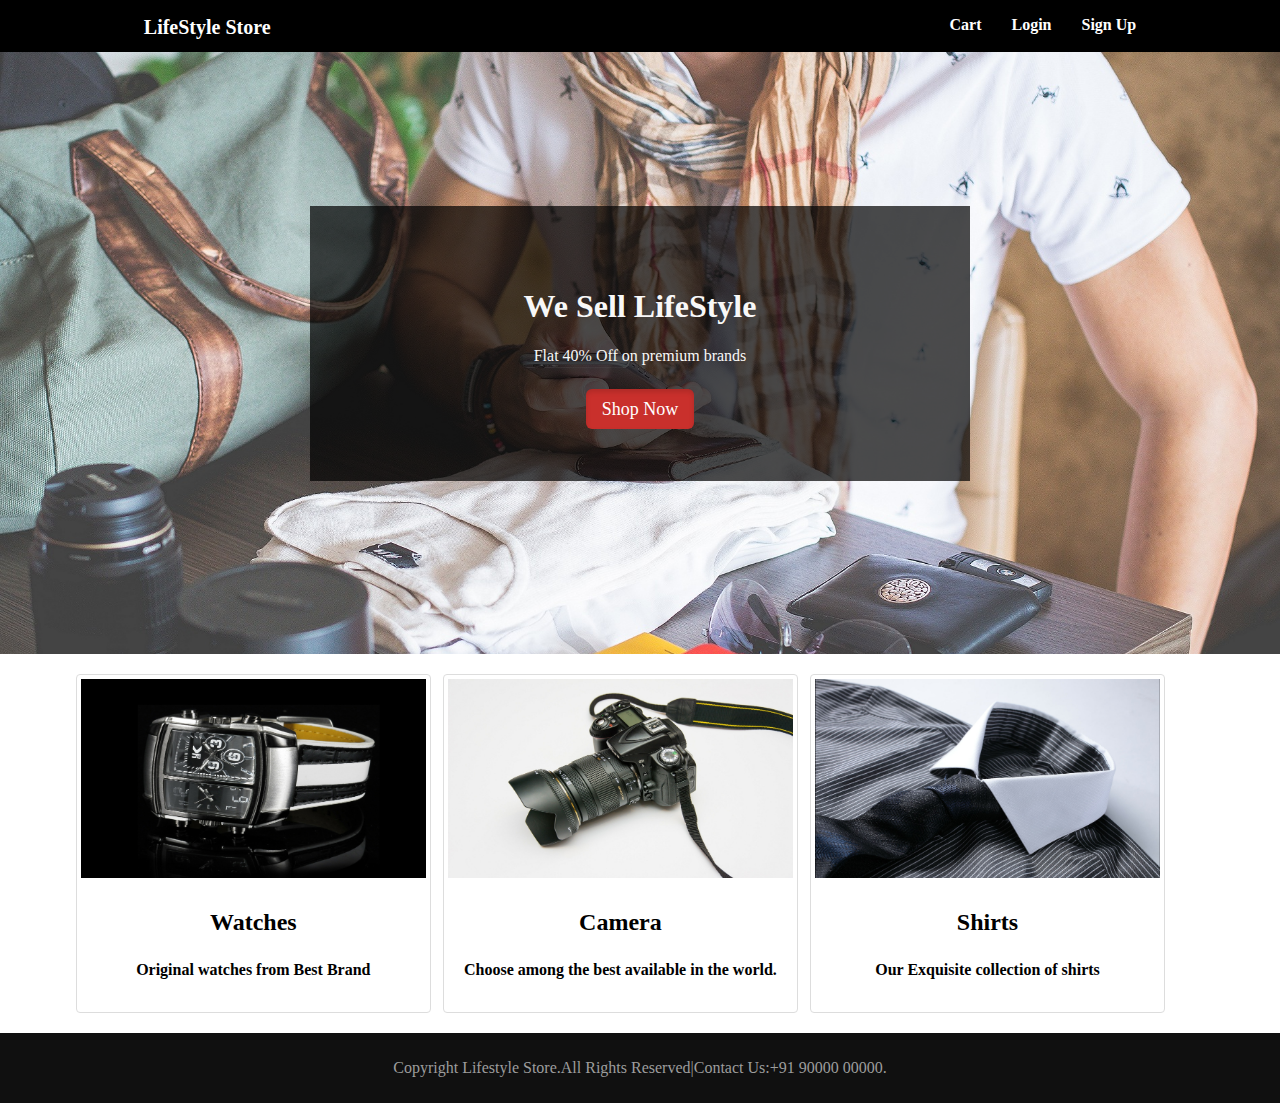
<file: First_project/index.html>
<!DOCTYPE html>
<!--
To change this license header, choose License Headers in Project Properties.
To change this template file, choose Tools | Templates
and open the template in the editor.
-->
<html>
    <head>
        <title>LifeStyle Store</title>
        <link href="style.css" rel="stylesheet" type="text/css">
    </head>
    <body>
        <div class="navbar navbar-inverse navbar-fixedtop">
        <div class="header">
            <div class="inner-header">
                <div class="logo"> <a href="index.html">LifeStyle Store</a></div>
                <div class="header-link"><a href="signup.html"><span class="glyphicon glyphicon-user">Sign Up</span></a></div>
                <div class="header-link"> <a href="Login page.html"><span class="glyphicon glyphicon-log-in">Login</span></a></div>
                <div class="header-link"> <a href="cart.html"><span class="glyphicon glyphicon-shopping-cart">Cart</span></a></div>
            </div>
        </div>
    </div>
        <div class="content">
            <div class="banner-image">
                <div class="inner-banner-image">
                    <center>
                    <div class="banner-content">
                        <h1>We Sell LifeStyle</h1>
                        <p>Flat 40% Off on premium brands</p>
                        <br>
                        <a href="products.html" class="button">Shop Now</a>
                    </div>
                    </center>
                </div>
            </div>
        </div>
        <div class="container">
            <div class="class-items">                  
                <a href="" >                         
                    <img src="img/watch.jpg" alt="Watches" class="thumbnail" >                         
                    <div class="caption">                             
                        <h2>Watches</h2>                             
                        <p>Original watches from Best Brand</p>                         
                    </div>                     
                </a> 
            </div>
            <div class="class-items">                  
                            <a href="" >                         
                                <img src="img/camera.jpg" alt="Camera" class="thumbnail" >                         
                                <div class="caption">                             
                                    <h2>Camera</h2>                             
                                    <p>Choose among the best available in the world.</p>                         
                                </div>                     
                            </a>
            </div>
            <div class="class-items">                  
                            <a href="" >                         
                                <img src="img/shirt.jpg" alt="Shirts" class="thumbnail" >                         
                                <div class="caption">                             
                                    <h2>Shirts</h2>                             
                                    <p>Our Exquisite collection of shirts</p>                         
                                </div>                     
                            </a>
            </div>
        </div>
        <footer>
            <div class="container">
                
                    <p>Copyright Lifestyle Store.All Rights Reserved|Contact Us:+91 90000 00000.</p>
                
            </div>
        </footer>
    </body>
</html>
</file>
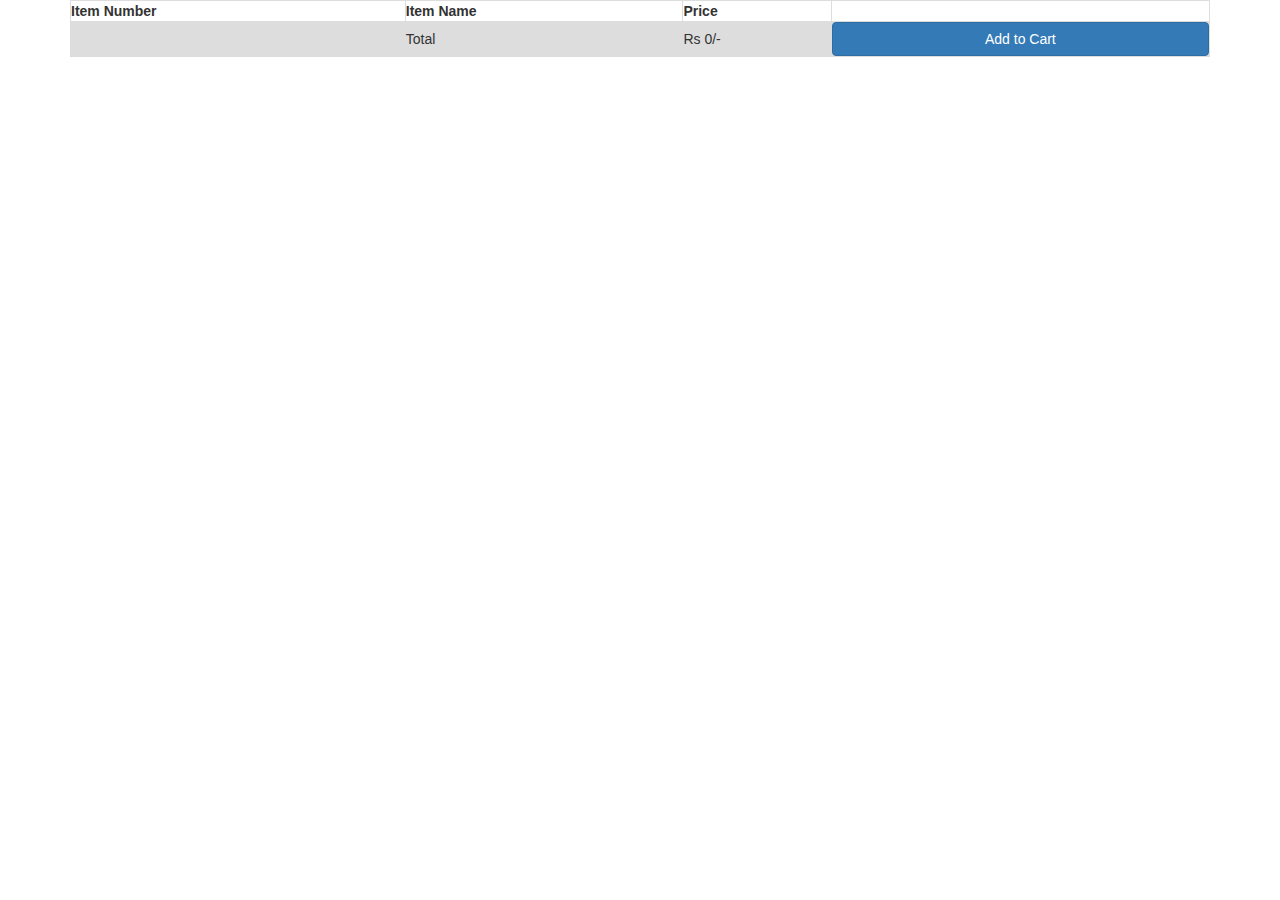
<file: First_project/cart.html>
<!DOCTYPE html>
<!--
To change this license header, choose License Headers in Project Properties.
To change this template file, choose Tools | Templates
and open the template in the editor.
-->
<html>
    <head>
        <title>Cart</title>
        <link href="style.css" rel="stylesheet" type="text/css">
        <link rel="stylesheet" href="https://maxcdn.bootstrapcdn.com/bootstrap/3.3.7/css/bootstrap.min.css">
        <script scr="https://ajax.googleapis.com/ajax/libs/jquery/1.12.4/jquery.min.js"></script>
        <script src="https://maxcdn.bootstrapcdn.com/bootstrap/3.3.7/js/bootstrap.min.js"></script>
    </head>
    <body>
    <div class="container">
<table style="width:100%">
  <tr>
    <th>Item Number</th>
    <th>Item Name</th> 
    <th>Price</th>
    <th></th>
  </tr>
  <tr>
    <td></td>
    <td>Total</td> 
    <td>Rs 0/-</td>
    <td><a href="success.html" class="btn btn-primary btn-block">Add to Cart</a></td>
  </tr>
</table>
    </div>
    </body>
</html>
</file>
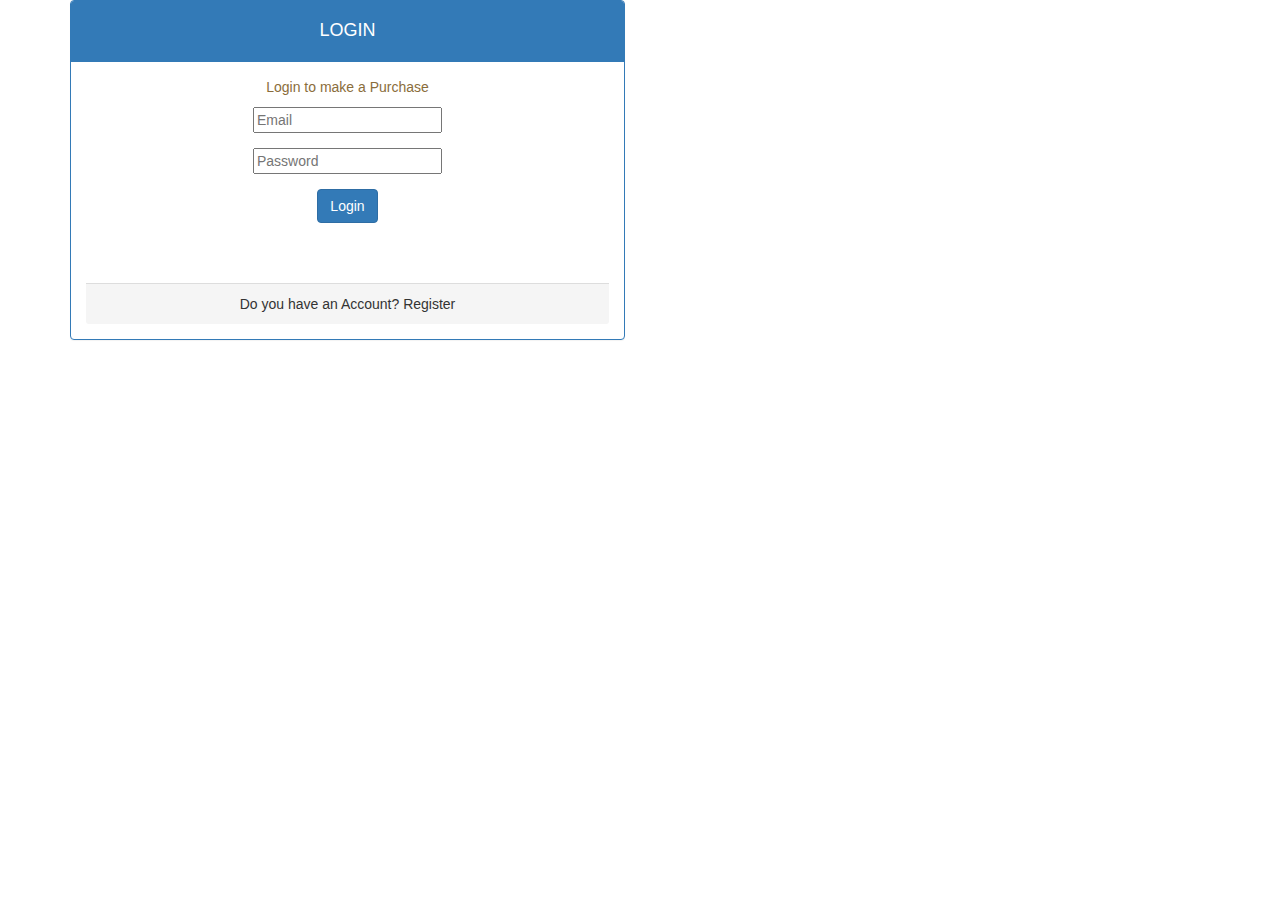
<file: First_project/Login page.html>
<!DOCTYPE html>
<html>
    <head>
        <title>Login page</title>
        <link href="style.css" rel="stylesheet" type="text/css">
        <link rel="stylesheet" href="https://maxcdn.bootstrapcdn.com/bootstrap/3.3.7/css/bootstrap.min.css">
        <script scr="https://ajax.googleapis.com/ajax/libs/jquery/1.12.4/jquery.min.js"></script>
        <script src="https://maxcdn.bootstrapcdn.com/bootstrap/3.3.7/js/bootstrap.min.js"></script>
    </head>
    <body>
        <center>
        <div class="container">
            <div class="row">
                <div class="col-xs-6">
                    <div class="panel panel-primary">
                        <div class="panel-heading">
                            <h4>LOGIN</h4>
                        </div>
                        <div class="panel-body">
                            <p class="text-warning">Login to make a Purchase</p>
                            <form>
                                <div class="form-group">
                                    <input type="text" class="from-control" name="email" placeholder="Email">
                                </div>
                                <div class="form-group">
                                    <input type="text" class="from-control" name="password" placeholder="Password">
                                </div>
                                <a href="index.html"><button class="btn btn-primary">Login</button></a>
                            </form><br><br><br>
                        
                            <div class="panel-footer">
                                Do you have an Account? Register
                            </div>
                        </div>
                    </div>
                </div>
            </div>
        </div>
    </center>
    </body>
</html>
</file>
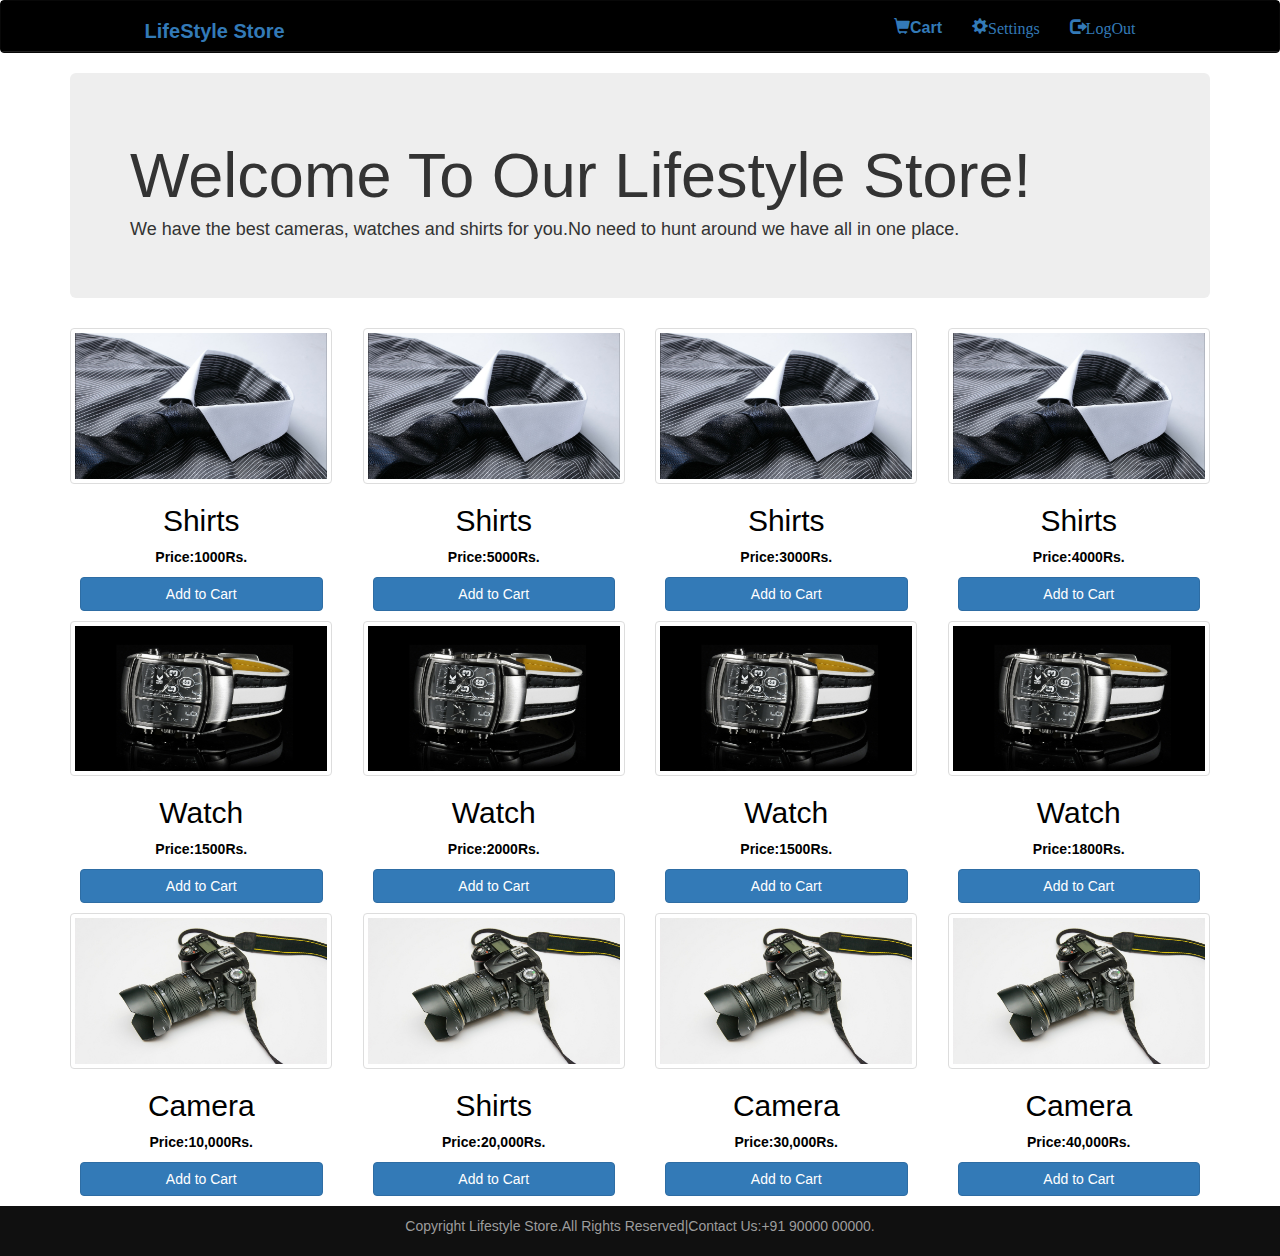
<file: First_project/products.html>
<!DOCTYPE html>
<!--
To change this license header, choose License Headers in Project Properties.
To change this template file, choose Tools | Templates
and open the template in the editor.
-->
<html>
    <head>
        <title>Products page</title>
        <link href="style.css" rel="stylesheet" type="text/css">
        <link rel="stylesheet" href="https://maxcdn.bootstrapcdn.com/bootstrap/3.3.7/css/bootstrap.min.css">
        <script scr="https://ajax.googleapis.com/ajax/libs/jquery/1.12.4/jquery.min.js"></script>
        <script src="https://maxcdn.bootstrapcdn.com/bootstrap/3.3.7/js/bootstrap.min.js"></script>
    </head>
    <body>
        <div class="navbar navbar-inverse navbar-fixedtop">
        <div class="header">
            <div class="inner-header">
                <div class="logo"> <a href="index.html">LifeStyle Store</a></div>
                <div class="header-link"> <a href="signup.html"><span class="glyphicon glyphicon-log-out">LogOut</span></a></div>
                <div class="header-link"> <a href="settings.html.html"><span class="glyphicon glyphicon-cog">Settings</span></a></div>
                <div class="header-link"> <a href="cart.html"><span class="glyphicon glyphicon-shopping-cart"></span>Cart</a></div>
            </div>
        </div>
    </div>
        <div class="container">
            <div class="jumbotron">
                <h1>Welcome To Our Lifestyle Store!</h1>
                <h4>We have the best cameras, watches and shirts for you.No need to hunt around we have all in one place.</h4>
            </div>
                <div class="row">
                    <div class="col-md-3 col-sm-6">
                    <img src="img/shirt.jpg" alt="Shirts" class="thumbnail" >                         
                        <div class="caption">                             
                            <h2>Shirts</h2> 
                            <p>Price:1000Rs.</p>
                            <a href="cart.html" class="btn btn-primary btn-block">Add to Cart</a>                         
                        </div>
                    </div>
                    <div class="col-md-3 col-sm-6">
                    <img src="img/shirt.jpg" alt="Shirts" class="thumbnail" >                         
                        <div class="caption">                             
                            <h2>Shirts</h2> 
                            <p>Price:5000Rs.</p>
                            <a href="" class="btn btn-primary btn-block">Add to Cart</a>                         
                        </div>
                    </div>
                    <div class="col-md-3 col-sm-6">
                    <img src="img/shirt.jpg" alt="Shirts" class="thumbnail" >                         
                        <div class="caption">                             
                            <h2>Shirts</h2> 
                            <p>Price:3000Rs.</p>
                            <a href="" class="btn btn-primary btn-block">Add to Cart</a>                         
                        </div>
                    </div>
                    <div class="col-md-3 col-sm-6">
                    <img src="img/shirt.jpg" alt="Shirts" class="thumbnail" >                         
                        <div class="caption">                             
                            <h2>Shirts</h2> 
                            <p>Price:4000Rs.</p>
                            <a href="" class="btn btn-primary btn-block">Add to Cart</a>                         
                        </div>
                    </div>
                </div>
            <div class="row">
                    <div class="col-md-3 col-sm-6">
                    <img src="img/watch.jpg" alt="Watches" class="thumbnail" >                         
                        <div class="caption">                             
                            <h2>Watch</h2> 
                            <p>Price:1500Rs.</p>
                            <a href="" class="btn btn-primary btn-block">Add to Cart</a>                         
                        </div>
                    </div>
                    <div class="col-md-3 col-sm-6">
                    <img src="img/watch.jpg" alt="Watches" class="thumbnail" >                         
                        <div class="caption">                             
                            <h2>Watch</h2> 
                            <p>Price:2000Rs.</p>
                            <a href="" class="btn btn-primary btn-block">Add to Cart</a>                         
                        </div>
                    </div>
                    <div class="col-md-3 col-sm-6">
                    <img src="img/watch.jpg" alt="Watches" class="thumbnail" >                         
                        <div class="caption">                             
                            <h2>Watch</h2> 
                            <p>Price:1500Rs.</p>
                            <a href="" class="btn btn-primary btn-block">Add to Cart</a>                         
                        </div>
                    </div>
                    <div class="col-md-3 col-sm-6">
                    <img src="img/watch.jpg" alt="Watches" class="thumbnail" >                         
                        <div class="caption">                             
                            <h2>Watch</h2> 
                            <p>Price:1800Rs.</p>
                            <a href="" class="btn btn-primary btn-block">Add to Cart</a>                         
                        </div>
                    </div>
                </div>
            <div class="row">
                    <div class="col-md-3 col-sm-6">
                    <img src="img/camera.jpg" alt="Camera" class="thumbnail" >                         
                        <div class="caption">                             
                            <h2>Camera</h2> 
                            <p>Price:10,000Rs.</p>
                            <a href="" class="btn btn-primary btn-block">Add to Cart</a>                         
                        </div>
                    </div>
                    <div class="col-md-3 col-sm-6">
                    <img src="img/camera.jpg" alt="Camera" class="thumbnail" >                         
                        <div class="caption">                             
                            <h2>Shirts</h2> 
                            <p>Price:20,000Rs.</p>
                            <a href="" class="btn btn-primary btn-block">Add to Cart</a>                         
                        </div>
                    </div>
                    <div class="col-md-3 col-sm-6">
                    <img src="img/camera.jpg" alt="Cameras" class="thumbnail" >                         
                        <div class="caption">                             
                            <h2>Camera</h2> 
                            <p>Price:30,000Rs.</p>
                            <a href="" class="btn btn-primary btn-block">Add to Cart</a>                         
                        </div>
                    </div>
                    <div class="col-md-3 col-sm-6">
                    <img src="img/camera.jpg" alt="Cameras" class="thumbnail" >                         
                        <div class="caption">                             
                            <h2>Camera</h2> 
                            <p>Price:40,000Rs.</p>
                            <a href="" class="btn btn-primary btn-block">Add to Cart</a>                         
                        </div>
                    </div>
                </div>
        </div>
         <footer>
            <div class="container">
                <center>
                    <p>Copyright Lifestyle Store.All Rights Reserved|Contact Us:+91 90000 00000.</p>
                </center>
            </div>
        </footer>
    </body>
</html>
</file>
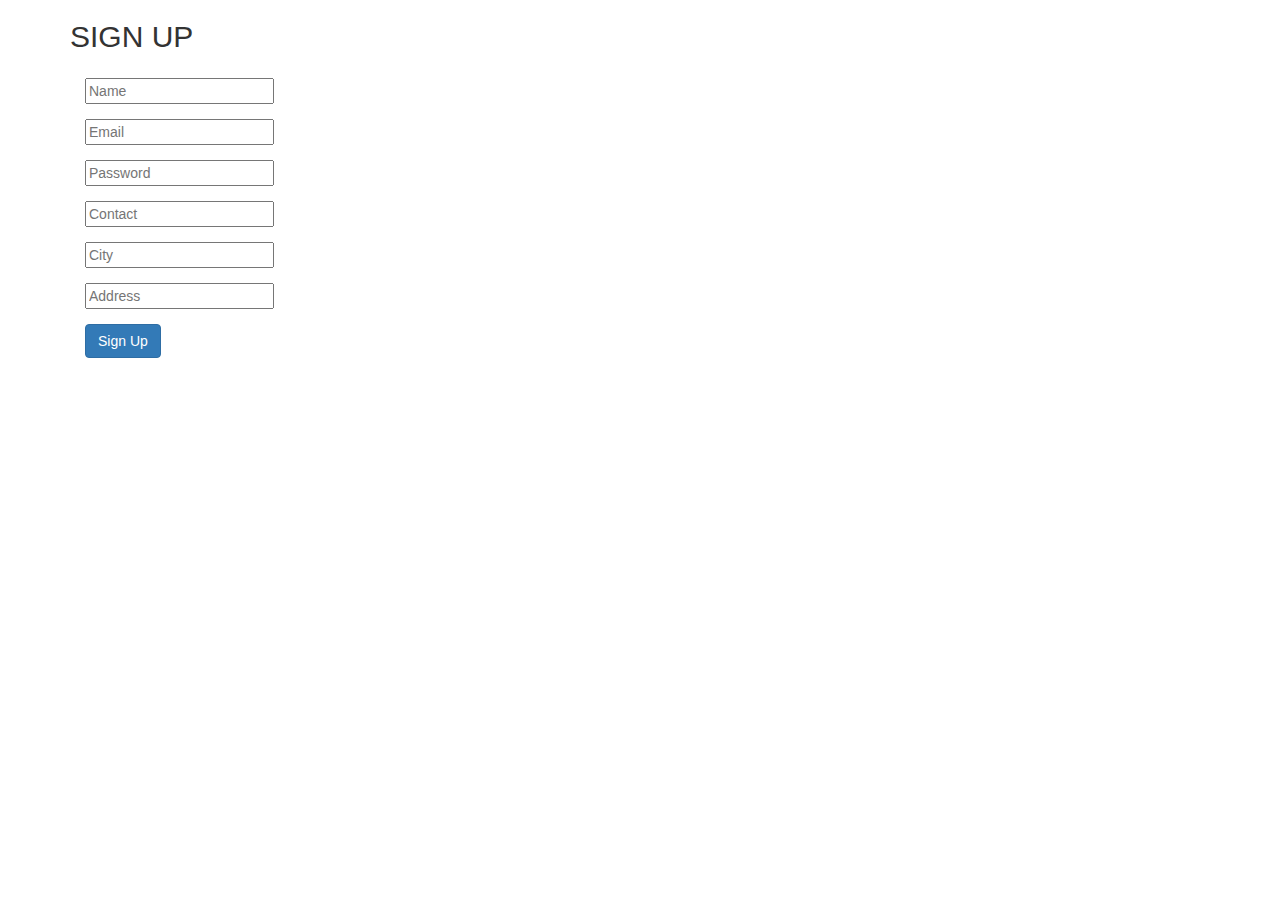
<file: First_project/signup.html>
<!DOCTYPE html>
<!--
To change this license header, choose License Headers in Project Properties.
To change this template file, choose Tools | Templates
and open the template in the editor.
-->
<html>
    <head>
        <title>SignUp Page</title>
        <link href="style.css" rel="stylesheet" type="text/css">
        <link rel="stylesheet" href="https://maxcdn.bootstrapcdn.com/bootstrap/3.3.7/css/bootstrap.min.css">
        <script scr="https://ajax.googleapis.com/ajax/libs/jquery/1.12.4/jquery.min.js"></script>
        <script src="https://maxcdn.bootstrapcdn.com/bootstrap/3.3.7/js/bootstrap.min.js"></script>
    </head>
    <body>
        <div class="container">
            <div class="row">
                <div class="col-xs-6">
                    <h2>SIGN UP</h2>
                        <div class="panel-body">
                            <form>
                                <div class="form-group">
                                    <input type="text" class="from-control" name="name" placeholder="Name">
                                </div>
                                <div class="form-group">
                                    <input type="text" class="from-control" name="email" placeholder="Email">
                                </div>
                                 <div class="form-group">
                                    <input type="text" class="from-control" name="password" placeholder="Password">
                                </div>
                                 <div class="form-group">
                                    <input type="text" class="from-control" name="contact" placeholder="Contact">
                                </div>
                                 <div class="form-group">
                                    <input type="text" class="from-control" name="city" placeholder="City">
                                </div>
                                 <div class="form-group">
                                    <input type="text" class="from-control" name="address" placeholder="Address">
                                </div>
                                <a href="index.html"><button class="btn btn-primary">Sign Up</button></a>
                            </form>
                        </div>
                </div>
            </div>
        </div>
    </body>
</html>
</file>
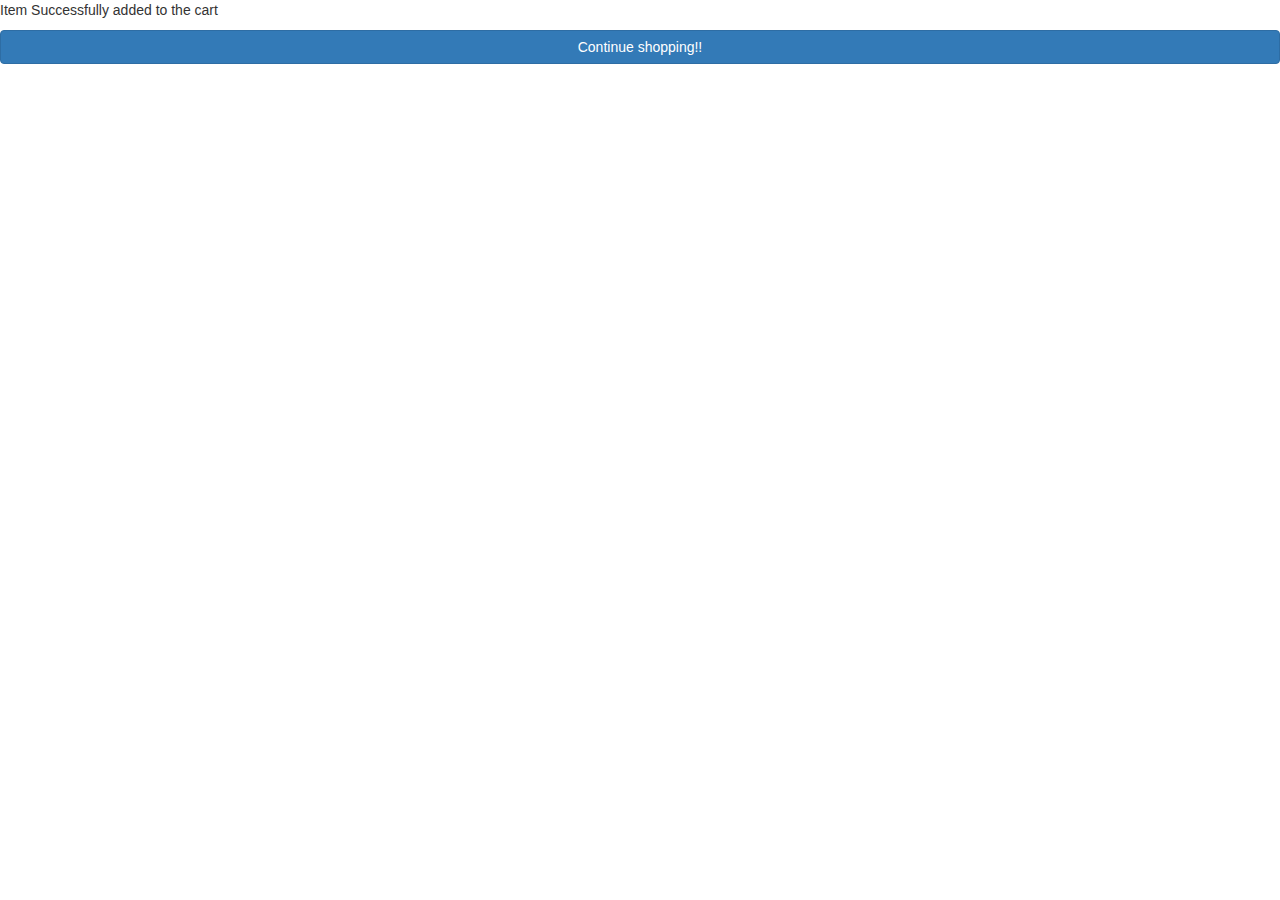
<file: First_project/success.html>
<!DOCTYPE html>
<html>
    <head>
        <title>Success page</title>
        <link href="style.css" rel="stylesheet" type="text/css">
        <link rel="stylesheet" href="https://maxcdn.bootstrapcdn.com/bootstrap/3.3.7/css/bootstrap.min.css">
        <script scr="https://ajax.googleapis.com/ajax/libs/jquery/1.12.4/jquery.min.js"></script>
        <script src="https://maxcdn.bootstrapcdn.com/bootstrap/3.3.7/js/bootstrap.min.js"></script>
    </head>
    <body>
        <div>
        <p>Item Successfully added to the cart</p>
        <a href="products.html" class="btn btn-primary btn-block">Continue shopping!!</a> 
        </div>
    </body>
</html>
</file>
<file: First_project/style.css>
/*
External CSS file
*/
body
{     
    width: 100%;     
    height: 100%;     
    margin: 0; 
} 
 
a
{     
    text-decoration: none;     
    background-color: transparent;     
    color:white; 
}
.header
{
     background-color:#000;     
     color:#fff;     
     border-color: #080808;     
     min-height: 50px;     
     border: 1px solid transparent; 
}
.inner-header
{
    width:80%;     
    margin:auto; 
}
.logo
{
    float: left;     
    height: 50px;     
    padding: 15px;     
    font-size: 20px;     
    font-weight: bold; 
}
.header-link
{
    float:right;     
    font-size:14px;     
    height: 50px;     
    padding: 15px 15px;     
    font-size:16px;     
    font-weight: bold; 
}
.content
{
    min-height: 600px; 
}
.banner-image
{
    padding-bottom: 50px;     
    margin-bottom: 20px;     
    text-align: center;     
    color: #f8f8f8;     
    background-image: url(img/intro-bg_1.jpg);     
    background-size: cover; 
}
.inner-banner-image
{
     padding-top: 12%;     
     width:80%;     
     margin:auto; 
}
.banner-content
{
    position: relative;     
    padding-top: 6%;     
    padding-bottom: 6%;     
    overflow:hidden;     
    margin-bottom: 12%;     
    background-color: rgba(0, 0, 0, 0.7);     
    max-width: 660px; 
}
.button
{
    color: #fff;     
    background-color: #c9302c;     
    border-color: #ac2925;     
    box-shadow: inset 0 3px 5px rgba(0, 0, 0, .125);     
    padding: 10px 16px;     
    font-size: 18px;     
    border-radius: 6px;
}
.container
{
    width:90%;     
    margin:auto;     
    overflow:hidden; 
}
.class-items
{
     width:30%;     
     display: block;     
     padding: 4px;     
     margin-bottom: 20px;     
     line-height: 1.42857143;     
     background-color: #fff;     
     border: 1px solid #ddd;     
     border-radius: 4px;     
     float:left;     
     margin-left:1%;
}
.thumbnail
{
     display: inline-block;
     max-width: 100%;
     height: auto;
}
.caption
{
     color:#000;     
     padding:0px 10px 10px;     
     font-weight: bold;     
     text-align: center;  
}
button
{
    color: #fff;
    background-color: #c9302c;
    border-color: #ac2925;
    padding: 10px 16px;
    font-size: 18px;
    line-height: 1.3333333;
    border-radius: 6px;
}
footer
{
     bottom: 0;
     padding: 10px 0;
     background-color: #101010; 
     color:#9d9d9d; 
     bottom: 0; 
     width: 100%; 
}

footer div.container {
    text-align: center;
}
#banner_image
{
    padding-top: 75px;
    padding-bottom: 50px;
    text-align: center;
    color: #f8f8f8;
    background: url(img/intro-bg_1.jpg) no-repeat center;
    background-size: cover;
}
#banner_content
{
     position: relative;    
     padding-top: 6%;    
     padding-bottom: 6%;
     margin-top: 12%;
     margin-bottom: 12%;
     background-color: rgba(0, 0, 0, 0.7);
     max-width: 660px;
}
table {
    font-family: arial, sans-serif;
    border-collapse: collapse;
    width: 100%;
}

td, th {
    border: 1px solid #dddddd;
    text-align: left;
    padding: 8px;
}

tr:nth-child(even) {
    background-color: #dddddd;
}
</file>
